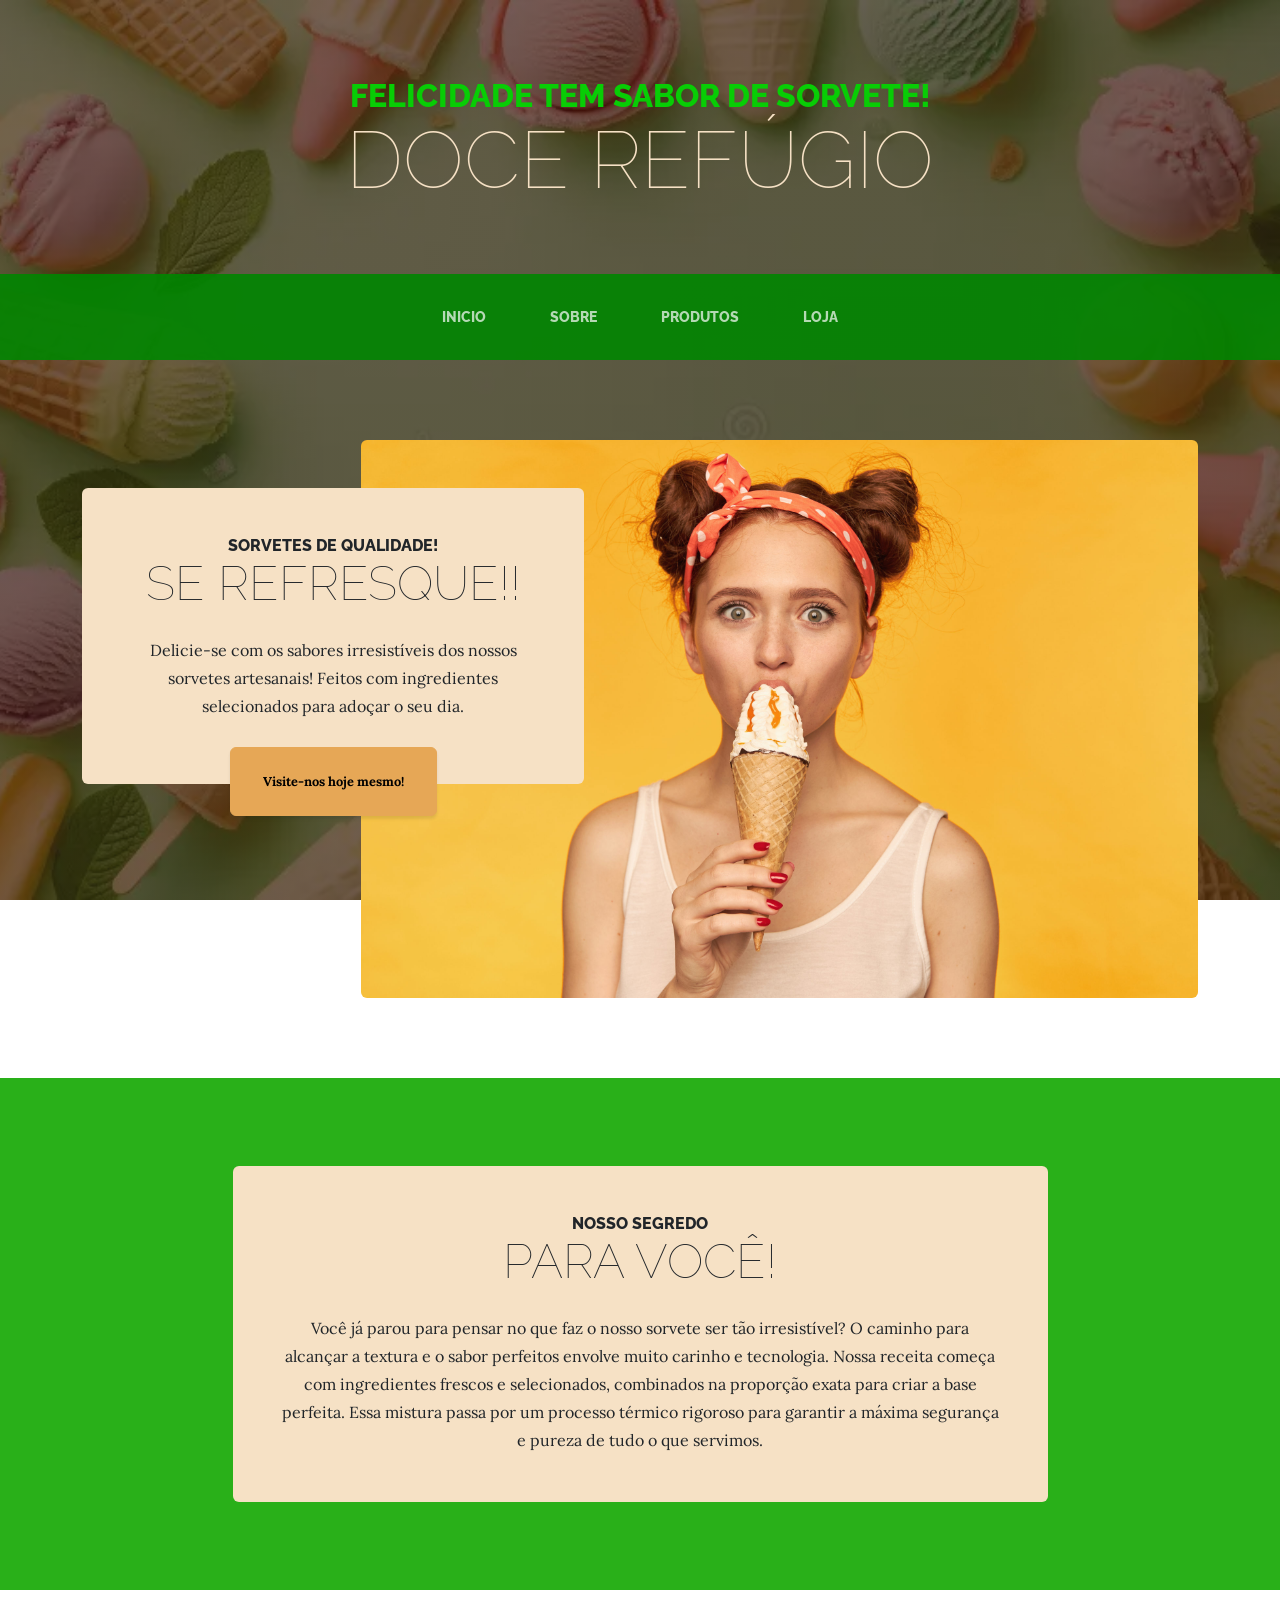
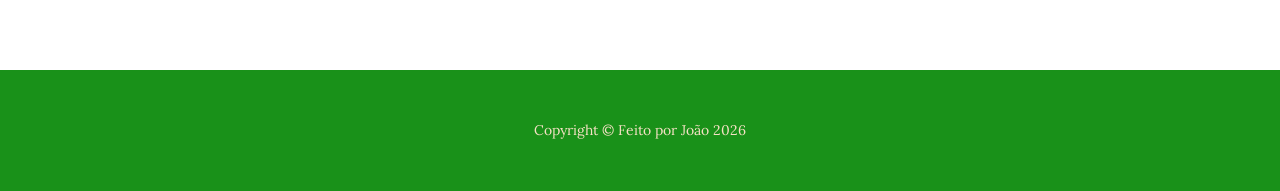
<file: index.html>
<!DOCTYPE html>
<html lang="en">
    <head>

        <meta name="description" content="">
        <meta charset="utf-8" />
        <meta name="viewport" content="width=device-width, initial-scale=1, shrink-to-fit=no" />
        <meta name="description" content="A melhor sorveteria de moc com foco em qualidade" />
        <meta name="author" content="" />
        <title>Business Casual - Start Bootstrap Theme</title>
        <link rel="icon" type="image/x-icon" href="assets/favicon.ico" />
        <!-- Google fonts-->
        <link href="https://fonts.googleapis.com/css?family=Raleway:100,100i,200,200i,300,300i,400,400i,500,500i,600,600i,700,700i,800,800i,900,900i" rel="stylesheet" />
        <link href="https://fonts.googleapis.com/css?family=Lora:400,400i,700,700i" rel="stylesheet" />
        <!-- Core theme CSS (includes Bootstrap)-->
        <link href="css/styles.css" rel="stylesheet" />
    </head>
    <body>
        <header>
            <h1 class="site-heading text-center text-faded d-none d-lg-block">
                <span class="site-heading-upper text-primary mb-3">Felicidade tem sabor de sorvete!</span>
                <span class="site-heading-lower">Doce Refúgio</span>
            </h1>
        </header>
        <main>
            <!-- Navigation-->
            <nav class="navbar navbar-expand-lg navbar-dark py-lg-4" id="mainNav">
                <div class="container">
                    <a class="navbar-brand text-uppercase fw-bold d-lg-none" href="index.html">Start Bootstrap</a>
                    <button class="navbar-toggler" type="button" data-bs-toggle="collapse" data-bs-target="#navbarSupportedContent" aria-controls="navbarSupportedContent" aria-expanded="false" aria-label="Toggle navigation"><span class="navbar-toggler-icon"></span></button>
                    <div class="collapse navbar-collapse" id="navbarSupportedContent">
                        <ul class="navbar-nav mx-auto">
                            <li class="nav-item px-lg-4"><a class="nav-link text-uppercase" href="index.html">Inicio</a></li>
                            <li class="nav-item px-lg-4"><a class="nav-link text-uppercase" href="about.html">Sobre</a></li>
                            <li class="nav-item px-lg-4"><a class="nav-link text-uppercase" href="products.html">Produtos</a></li>
                            <li class="nav-item px-lg-4"><a class="nav-link text-uppercase" href="store.html">Loja</a></li>
                        </ul>
                    </div>
                </div>
            </nav>
            <section class="page-section clearfix">
                <div class="container">
                    <div class="intro">
                        <img class="intro-img img-fluid mb-3 mb-lg-0 rounded" src="assets/img/intro.jpg" alt="..." />
                        <div class="intro-text left-0 text-center bg-faded p-5 rounded">
                            <h2 class="section-heading mb-4">
                                <span class="section-heading-upper">Sorvetes de qualidade!</span>
                                <span class="section-heading-lower">Se refresque!!</span>
                            </h2>
                            <p class="mb-3">Delicie-se com os sabores irresistíveis dos nossos sorvetes artesanais! Feitos com ingredientes selecionados para adoçar o seu dia.</p>
                            <div class="intro-button mx-auto"><a class="btn btn-primary btn-xl" href="#!">Visite-nos hoje mesmo!</a></div>
                        </div>
                    </div>
                </div>
            </section>
            <section class="page-section cta">
                <div class="container">
                    <div class="row">
                        <div class="col-xl-9 mx-auto">
                            <div class="cta-inner bg-faded text-center rounded">
                                <h2 class="section-heading mb-4">
                                    <span class="section-heading-upper">Nosso Segredo</span>
                                    <span class="section-heading-lower">Para Você!</span>
                                </h2>
                                <p class="mb-0">Você já parou para pensar no que faz o nosso sorvete ser tão irresistível? O caminho para alcançar a textura e o sabor perfeitos envolve muito carinho e tecnologia. Nossa receita começa com ingredientes frescos e selecionados, combinados na proporção exata para criar a base perfeita. Essa mistura passa por um processo térmico rigoroso para garantir a máxima segurança e pureza de tudo o que servimos.</p>
                            </div>
                        </div>
                    </div>
                </div>
            </section>
        </main>
        <footer class="footer text-faded text-center py-5">
            <div class="container"><p class="m-0 small">Copyright &copy; Feito por João 2026</p></div>
        </footer>
        <!-- Bootstrap core JS-->
        <script src="https://cdn.jsdelivr.net/npm/bootstrap@5.2.3/dist/js/bootstrap.bundle.min.js"></script>
        <!-- Core theme JS-->
        <script src="js/scripts.js"></script>
    </body>
</html>
</file>
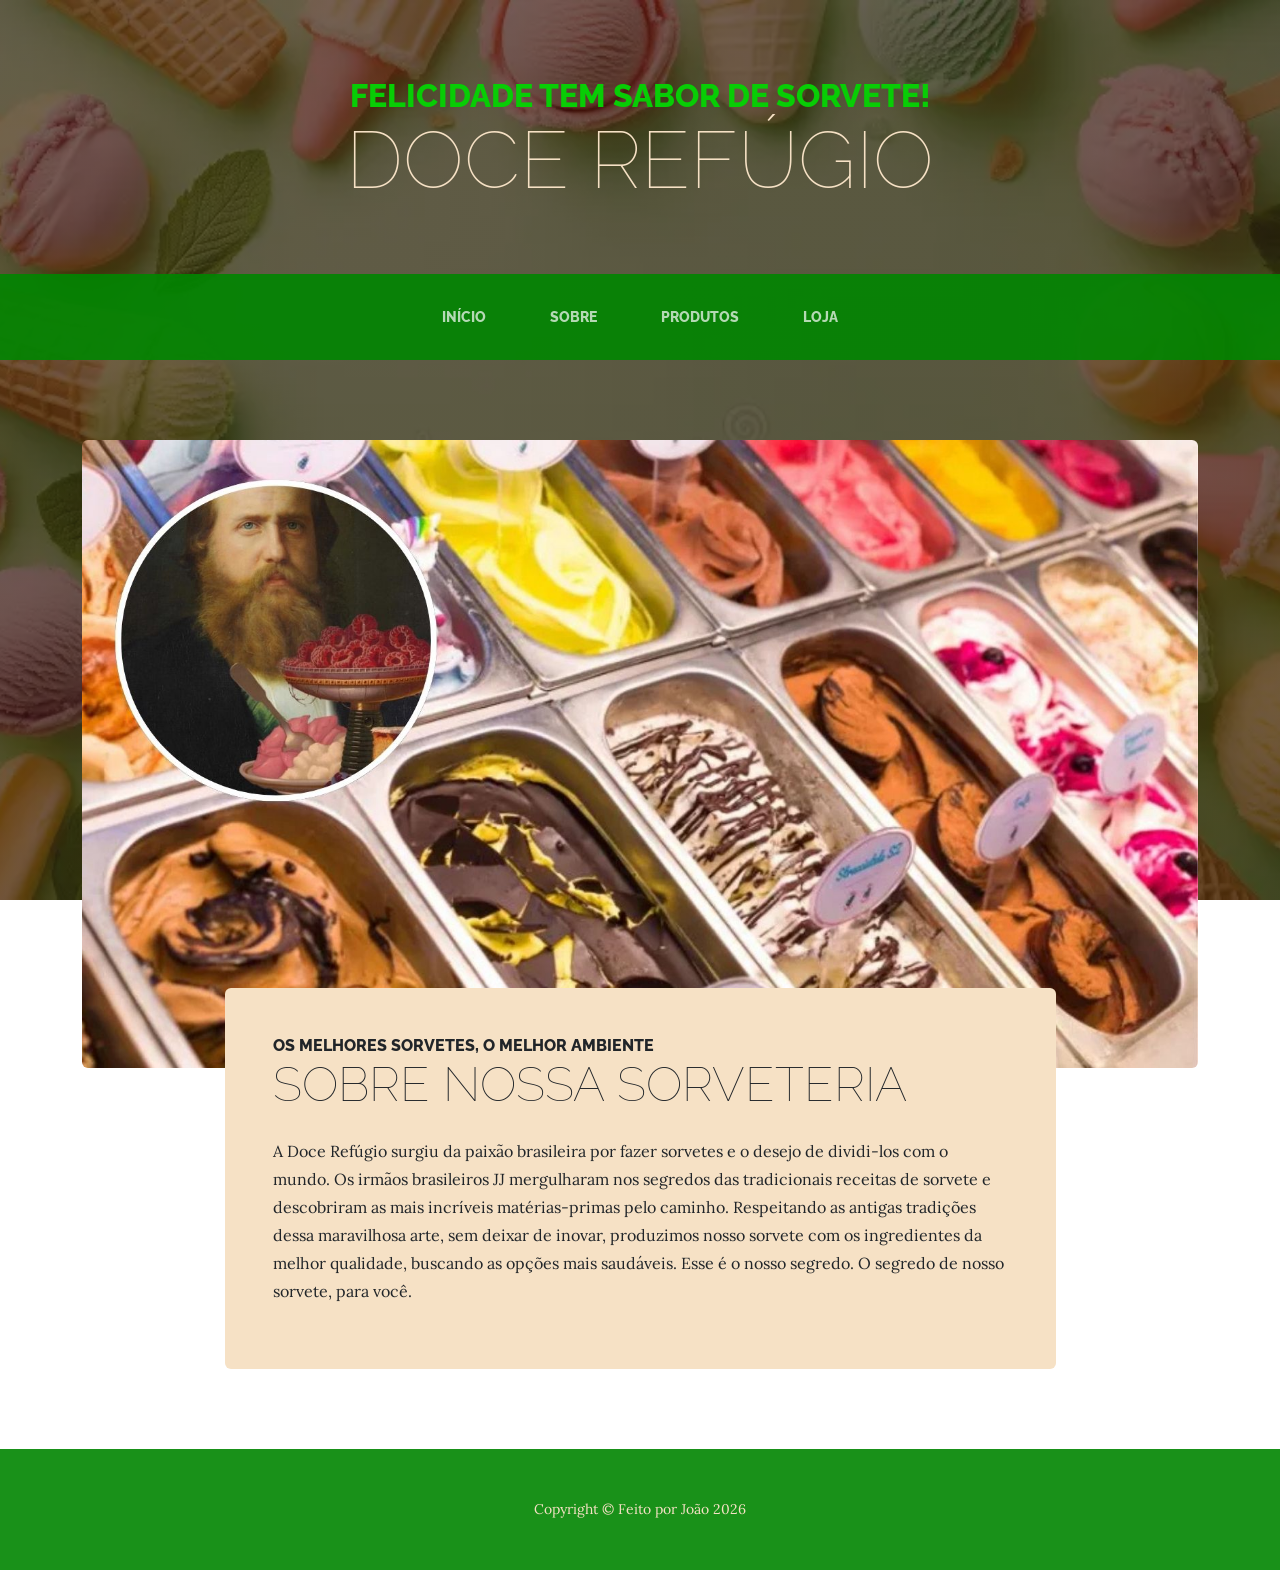
<file: about.html>
<!DOCTYPE html>
<html lang="en">
    <head>
        <meta charset="utf-8" />
        <meta name="viewport" content="width=device-width, initial-scale=1, shrink-to-fit=no" />
        <meta name="description" content="" />
        <meta name="author" content="" />
        <title>Business Casual - Start Bootstrap Theme</title>
        <link rel="icon" type="image/x-icon" href="assets/favicon.ico" />
        <!-- Google fonts-->
        <link href="https://fonts.googleapis.com/css?family=Raleway:100,100i,200,200i,300,300i,400,400i,500,500i,600,600i,700,700i,800,800i,900,900i" rel="stylesheet" />
        <link href="https://fonts.googleapis.com/css?family=Lora:400,400i,700,700i" rel="stylesheet" />
        <!-- Core theme CSS (includes Bootstrap)-->
        <link href="css/styles.css" rel="stylesheet" />
    </head>
    <body>
        <header>
            <h1 class="site-heading text-center text-faded d-none d-lg-block">
                <span class="site-heading-upper text-primary mb-3">Felicidade tem sabor de sorvete!</span>
                <span class="site-heading-lower">Doce Refúgio</span>
            </h1>
        </header>
        <!-- Navigation-->
        <nav class="navbar navbar-expand-lg navbar-dark py-lg-4" id="mainNav">
            <div class="container">
                <a class="navbar-brand text-uppercase fw-bold d-lg-none" href="index.html">Start Bootstrap</a>
                <button class="navbar-toggler" type="button" data-bs-toggle="collapse" data-bs-target="#navbarSupportedContent" aria-controls="navbarSupportedContent" aria-expanded="false" aria-label="Toggle navigation"><span class="navbar-toggler-icon"></span></button>
                <div class="collapse navbar-collapse" id="navbarSupportedContent">
                    <ul class="navbar-nav mx-auto">
                        <li class="nav-item px-lg-4"><a class="nav-link text-uppercase" href="index.html">Início</a></li>
                        <li class="nav-item px-lg-4"><a class="nav-link text-uppercase" href="about.html">Sobre</a></li>
                        <li class="nav-item px-lg-4"><a class="nav-link text-uppercase" href="products.html">Produtos</a></li>
                        <li class="nav-item px-lg-4"><a class="nav-link text-uppercase" href="store.html">Loja</a></li>
                    </ul>
                </div>
            </div>
        </nav>
        <section class="page-section about-heading">
            <div class="container">
                <img class="img-fluid rounded about-heading-img mb-3 mb-lg-0" src="assets/img/about.jpg" alt="..." />
                <div class="about-heading-content">
                    <div class="row">
                        <div class="col-xl-9 col-lg-10 mx-auto">
                            <div class="bg-faded rounded p-5">
                                <h2 class="section-heading mb-4">
                                    <span class="section-heading-upper">Os melhores sorvetes, o melhor ambiente</span>
                                    <span class="section-heading-lower">Sobre nossa sorveteria</span>
                                </h2>
                                <p>A Doce Refúgio surgiu da paixão brasileira por
fazer sorvetes e o desejo de dividi-los com o
mundo.

Os irmãos brasileiros JJ mergulharam
nos segredos das tradicionais receitas de
sorvete e descobriram as mais incríveis
matérias-primas pelo caminho.

Respeitando as antigas tradições dessa
maravilhosa arte, sem deixar de inovar,
produzimos nosso sorvete com os ingredientes
da melhor qualidade, buscando as opções mais
saudáveis.

Esse é o nosso segredo. O segredo de nosso
sorvete, para você.</p>
                
                                
                            </div>
                        </div>
                    </div>
                </div>
            </div>
        </section>
        <footer class="footer text-faded text-center py-5">
            <div class="container"><p class="m-0 small">Copyright &copy; Feito por João 2026</p></div>
        </footer>
        <!-- Bootstrap core JS-->
        <script src="https://cdn.jsdelivr.net/npm/bootstrap@5.2.3/dist/js/bootstrap.bundle.min.js"></script>
        <!-- Core theme JS-->
        <script src="js/scripts.js"></script>
    </body>
</html>
</file>
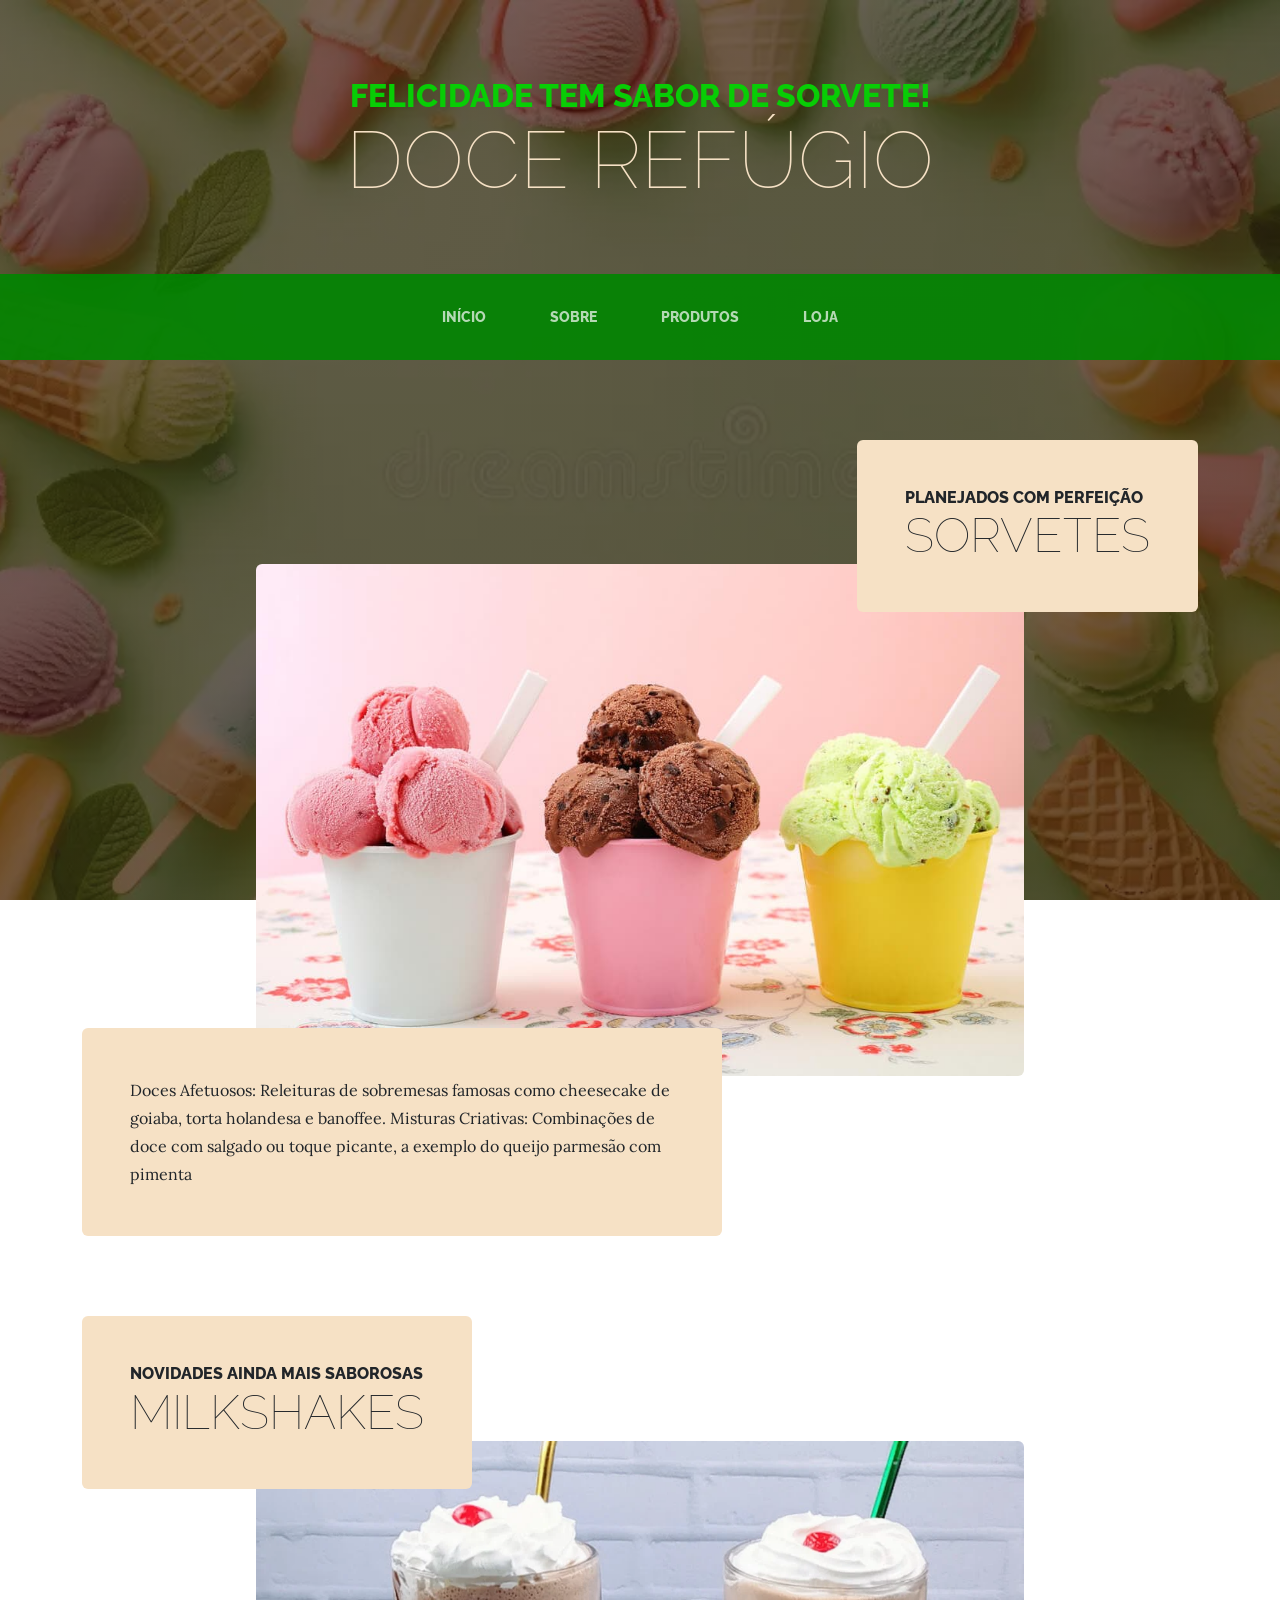
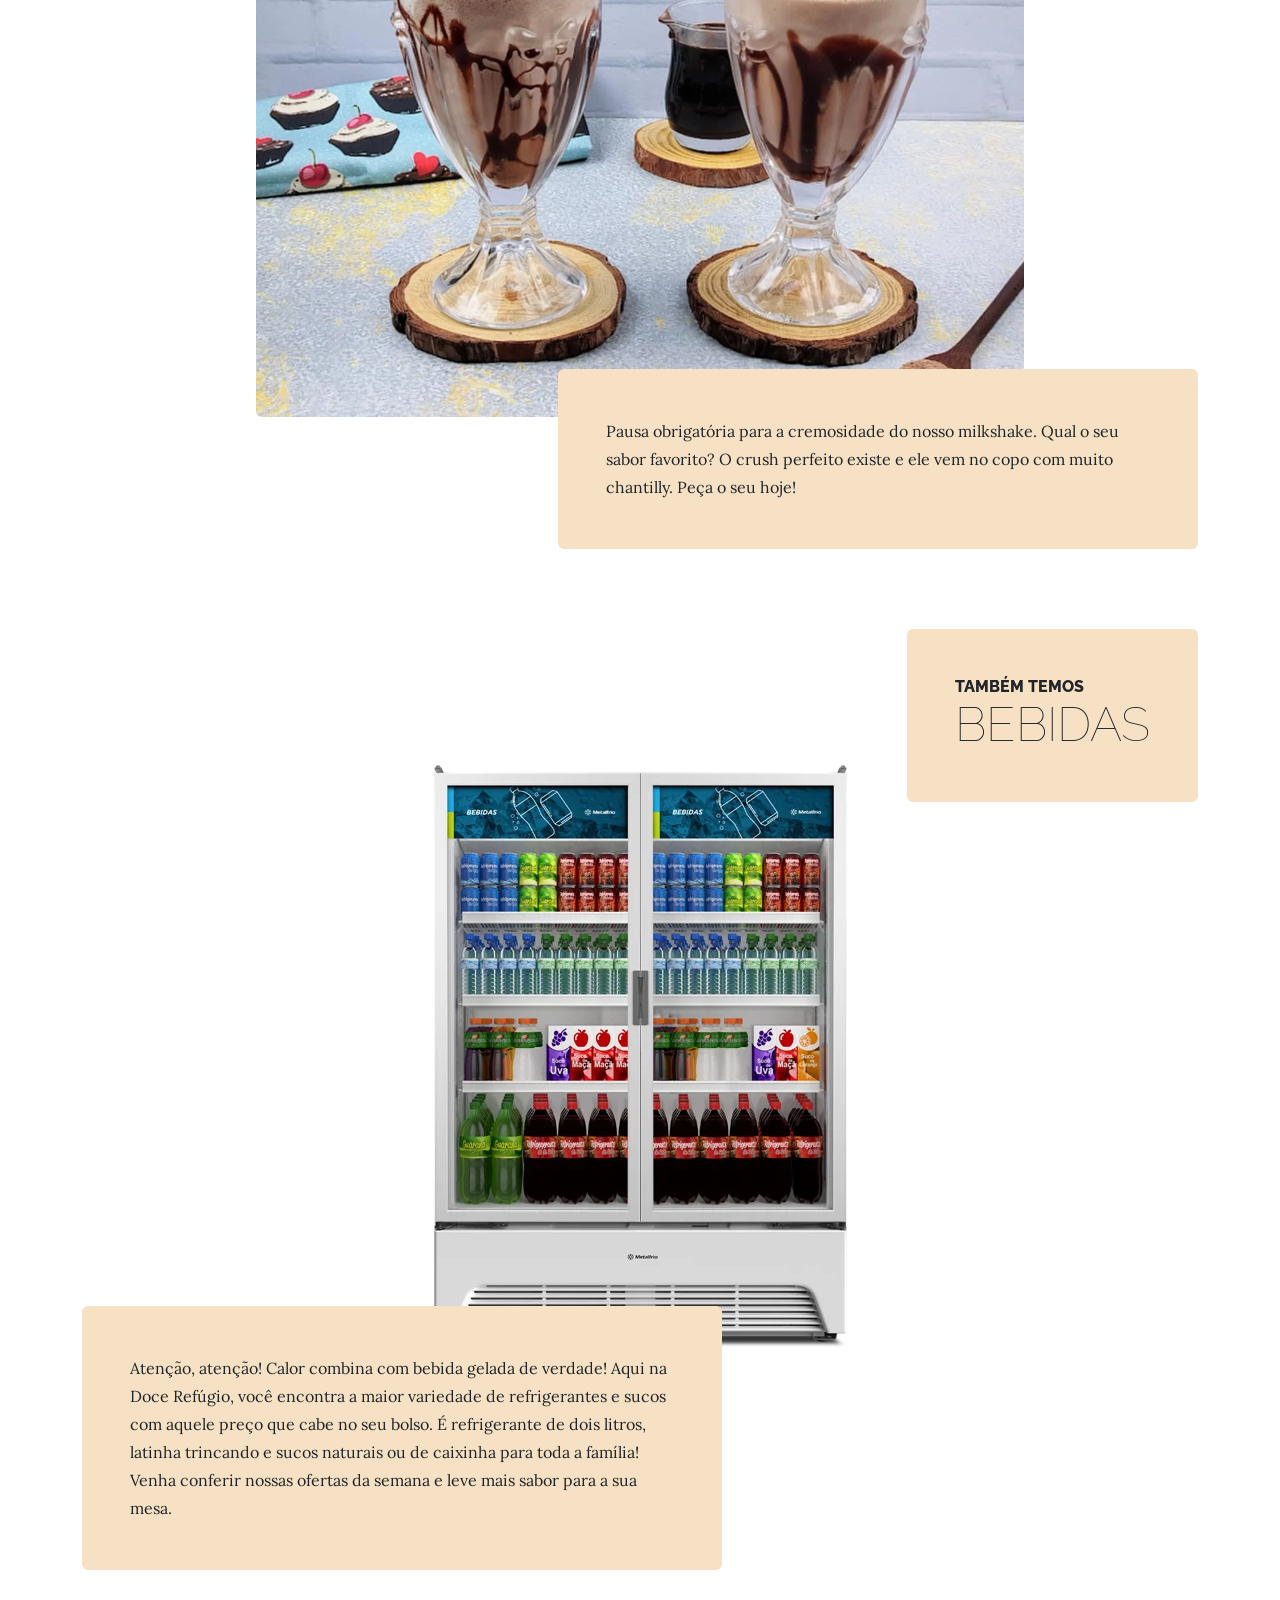
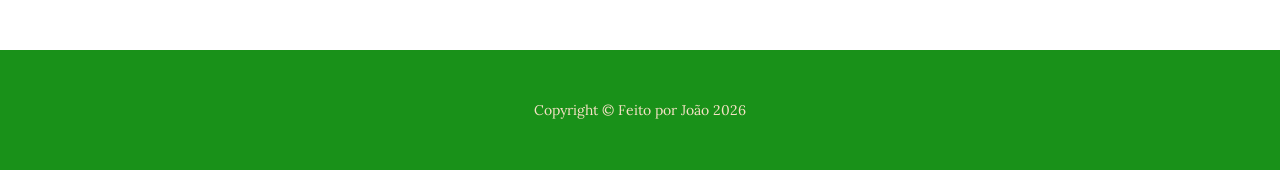
<file: products.html>
<!DOCTYPE html>
<html lang="en">
    <head>
        <meta charset="utf-8" />
        <meta name="viewport" content="width=device-width, initial-scale=1, shrink-to-fit=no" />
        <meta name="description" content="" />
        <meta name="author" content="" />
        <title>Business Casual - Start Bootstrap Theme</title>
        <link rel="icon" type="image/x-icon" href="assets/favicon.ico" />
        <!-- Google fonts-->
        <link href="https://fonts.googleapis.com/css?family=Raleway:100,100i,200,200i,300,300i,400,400i,500,500i,600,600i,700,700i,800,800i,900,900i" rel="stylesheet" />
        <link href="https://fonts.googleapis.com/css?family=Lora:400,400i,700,700i" rel="stylesheet" />
        <!-- Core theme CSS (includes Bootstrap)-->
        <link href="css/styles.css" rel="stylesheet" />
    </head>
    <body>
        <header>
            <h1 class="site-heading text-center text-faded d-none d-lg-block">
                <span class="site-heading-upper text-primary mb-3">Felicidade tem sabor de sorvete!</span>
                <span class="site-heading-lower">Doce Refúgio</span>
            </h1>
        </header>
        <!-- Navigation-->
        <nav class="navbar navbar-expand-lg navbar-dark py-lg-4" id="mainNav">
            <div class="container">
                <a class="navbar-brand text-uppercase fw-bold d-lg-none" href="index.html">Start Bootstrap</a>
                <button class="navbar-toggler" type="button" data-bs-toggle="collapse" data-bs-target="#navbarSupportedContent" aria-controls="navbarSupportedContent" aria-expanded="false" aria-label="Toggle navigation"><span class="navbar-toggler-icon"></span></button>
                <div class="collapse navbar-collapse" id="navbarSupportedContent">
                    <ul class="navbar-nav mx-auto">
                        <li class="nav-item px-lg-4"><a class="nav-link text-uppercase" href="index.html">Início</a></li>
                        <li class="nav-item px-lg-4"><a class="nav-link text-uppercase" href="about.html">Sobre</a></li>
                        <li class="nav-item px-lg-4"><a class="nav-link text-uppercase" href="products.html">Produtos</a></li>
                        <li class="nav-item px-lg-4"><a class="nav-link text-uppercase" href="store.html">Loja</a></li>
                    </ul>
                </div>
            </div>
        </nav>
        <section class="page-section">
            <div class="container">
                <div class="product-item">
                    <div class="product-item-title d-flex">
                        <div class="bg-faded p-5 d-flex ms-auto rounded">
                            <h2 class="section-heading mb-0">
                                <span class="section-heading-upper">planejados com perfeição</span>
                                <span class="section-heading-lower">Sorvetes</span>
                            </h2>
                        </div>
                    </div>
                    <img class="product-item-img mx-auto d-flex rounded img-fluid mb-3 mb-lg-0" src="assets/img/products-01.jpg" alt="..." />
                    <div class="product-item-description d-flex me-auto">
                        <div class="bg-faded p-5 rounded"><p class="mb-0">Doces Afetuosos: Releituras de sobremesas famosas como cheesecake de goiaba, torta holandesa e banoffee. Misturas Criativas: Combinações de doce com salgado ou toque picante, a exemplo do queijo parmesão com pimenta</p></div>
                    </div>
                </div>
            </div>
        </section>
        <section class="page-section">
            <div class="container">
                <div class="product-item">
                    <div class="product-item-title d-flex">
                        <div class="bg-faded p-5 d-flex me-auto rounded">
                            <h2 class="section-heading mb-0">
                                <span class="section-heading-upper">Novidades ainda mais saborosas</span>
                                <span class="section-heading-lower">Milkshakes</span>
                            </h2>
                        </div>
                    </div>
                    <img class="product-item-img mx-auto d-flex rounded img-fluid mb-3 mb-lg-0" src="assets/img/products-02.jpg" alt="..." />
                    <div class="product-item-description d-flex ms-auto">
                        <div class="bg-faded p-5 rounded"><p class="mb-0">Pausa obrigatória para a cremosidade do nosso milkshake. Qual o seu sabor favorito? O crush perfeito existe e ele vem no copo com muito chantilly. Peça o seu hoje!</p></div>
                    </div>
                </div>
            </div>
        </section>
        <section class="page-section">
            <div class="container">
                <div class="product-item">
                    <div class="product-item-title d-flex">
                        <div class="bg-faded p-5 d-flex ms-auto rounded">
                            <h2 class="section-heading mb-0">
                                <span class="section-heading-upper">Também temos</span>
                                <span class="section-heading-lower">Bebidas</span>
                            </h2>
                        </div>
                    </div>
                    <img class="product-item-img mx-auto d-flex rounded img-fluid mb-3 mb-lg-0" src="assets/img/products-03.jpg" alt="..." />
                    <div class="product-item-description d-flex me-auto">
                        <div class="bg-faded p-5 rounded"><p class="mb-0">Atenção, atenção! Calor combina com bebida gelada de verdade! Aqui na Doce Refúgio, você encontra a maior variedade de refrigerantes e sucos com aquele preço que cabe no seu bolso. É refrigerante de dois litros, latinha trincando e sucos naturais ou de caixinha para toda a família! Venha conferir nossas ofertas da semana e leve mais sabor para a sua mesa. </p></div>
                    </div>
                </div>
            </div>
        </section>
        <footer class="footer text-faded text-center py-5">
            <div class="container"><p class="m-0 small">Copyright &copy; Feito por João 2026</p></div>
        </footer>
        <!-- Bootstrap core JS-->
        <script src="https://cdn.jsdelivr.net/npm/bootstrap@5.2.3/dist/js/bootstrap.bundle.min.js"></script>
        <!-- Core theme JS-->
        <script src="js/scripts.js"></script>
    </body>
</html>
</file>
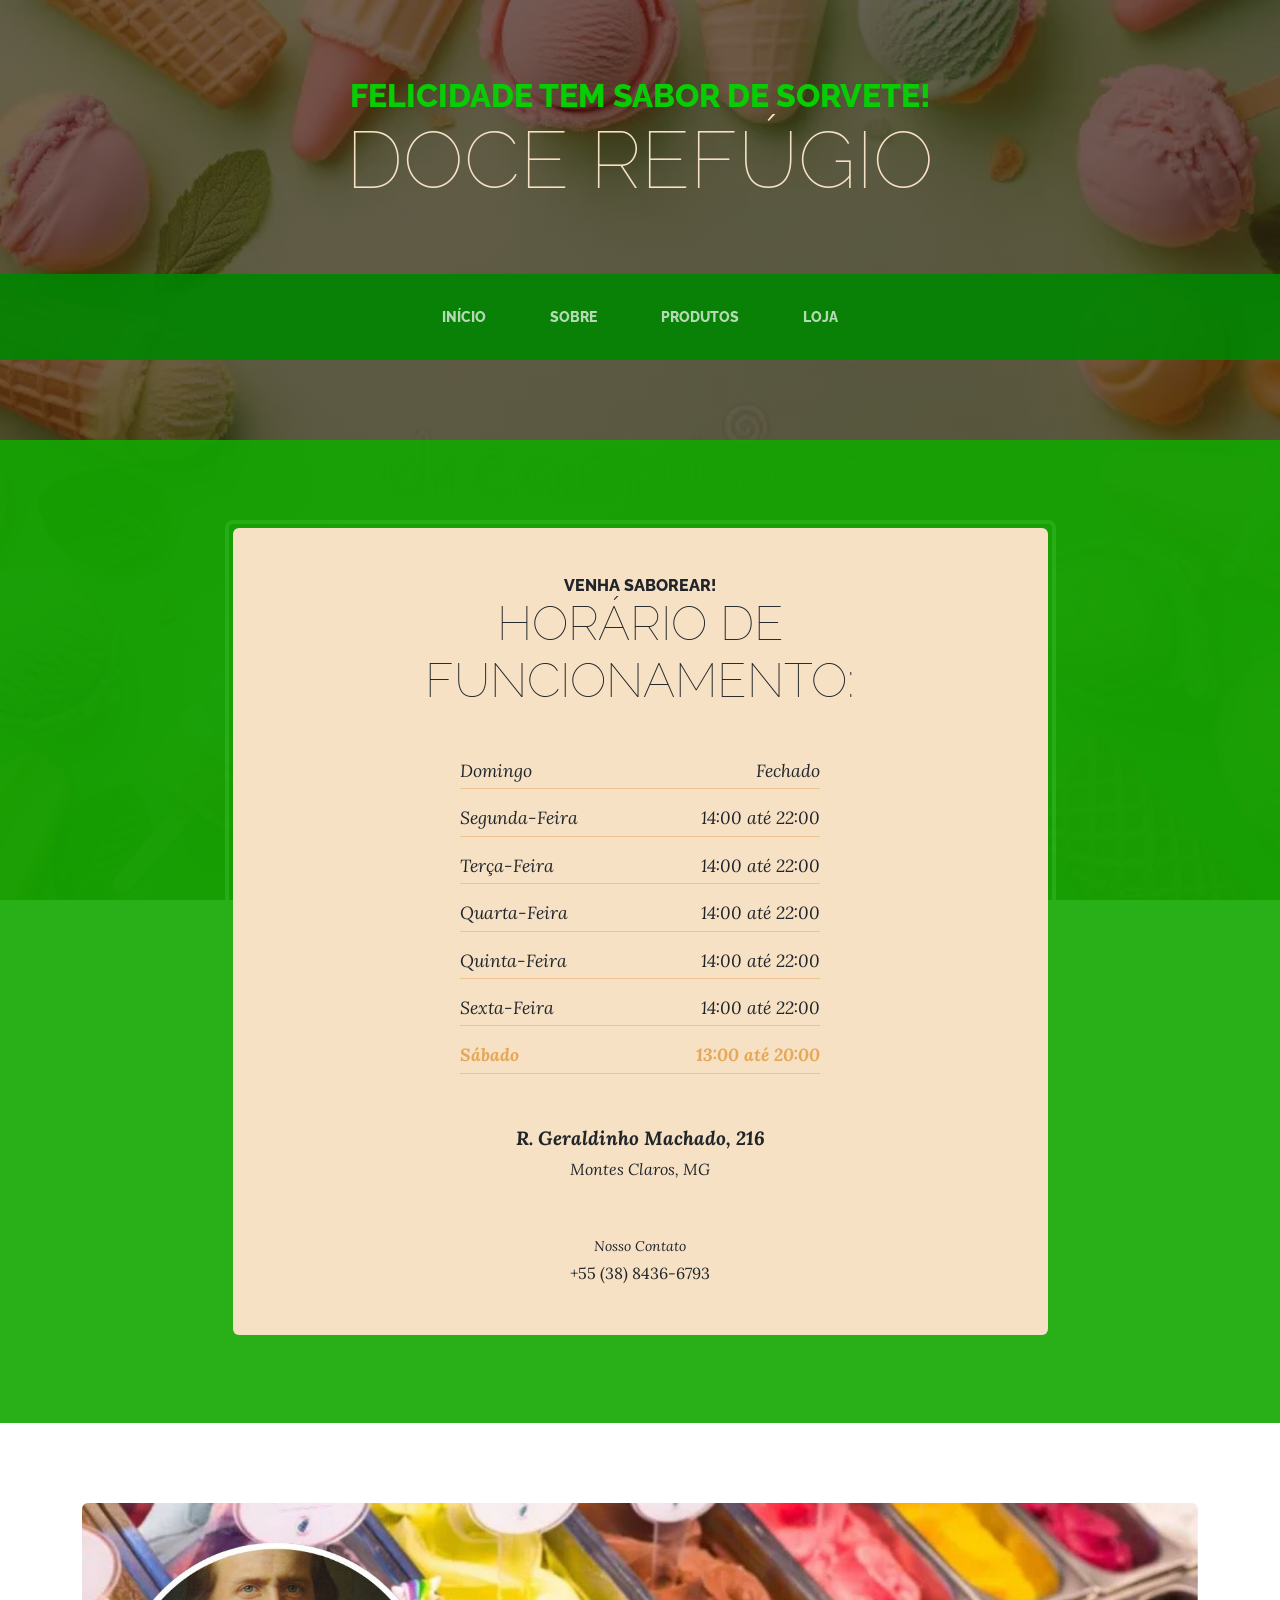
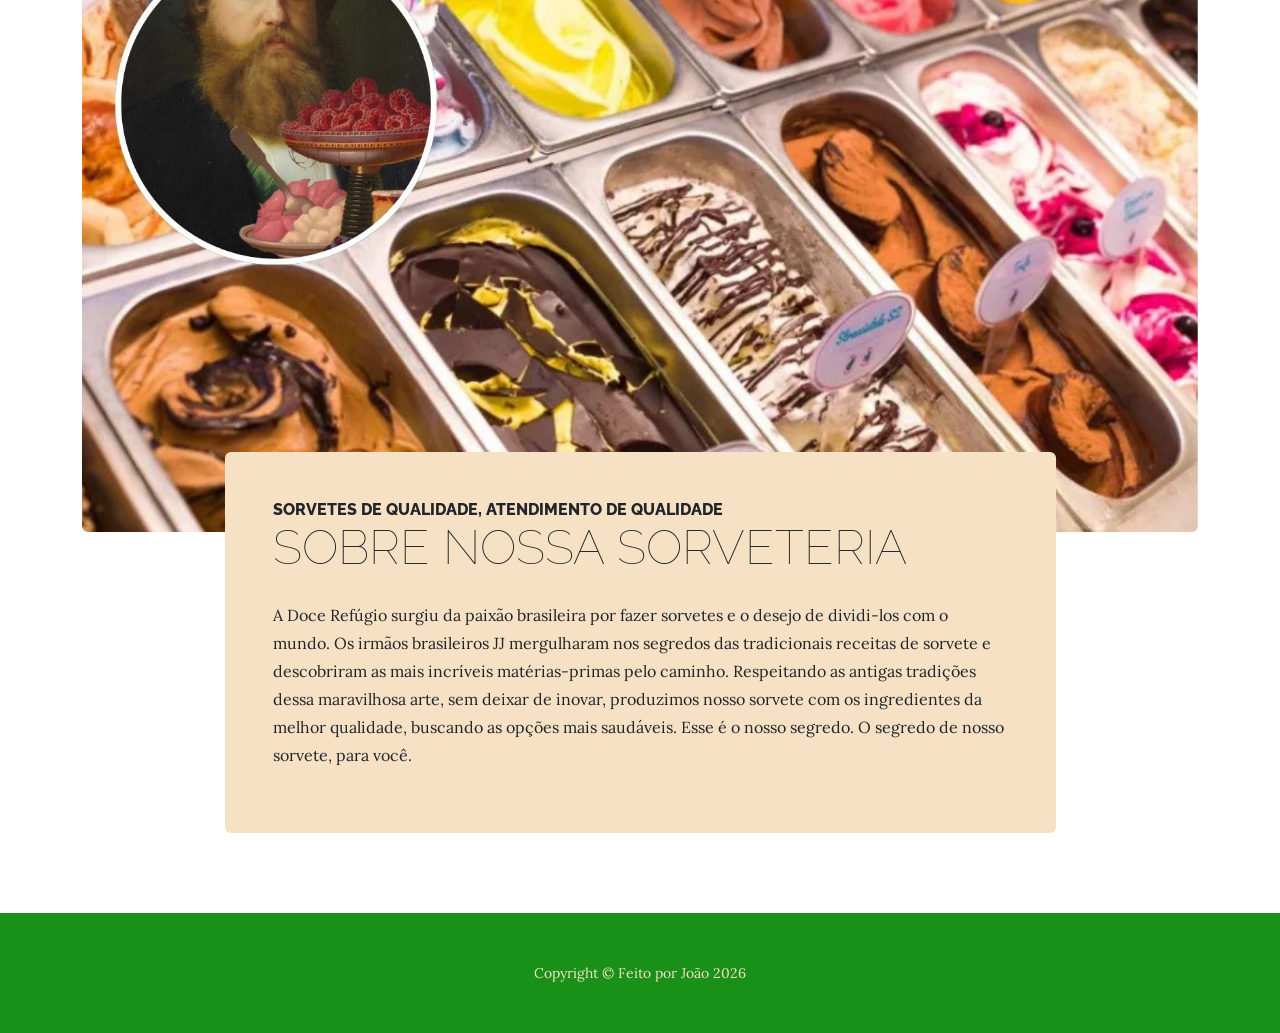
<file: store.html>
<!DOCTYPE html>
<html lang="en">
    <head>
        <meta charset="utf-8" />
        <meta name="viewport" content="width=device-width, initial-scale=1, shrink-to-fit=no" />
        <meta name="description" content="" />
        <meta name="author" content="" />
        <title>Business Casual - Start Bootstrap Theme</title>
        <link rel="icon" type="image/x-icon" href="assets/favicon.ico" />
        <!-- Google fonts-->
        <link href="https://fonts.googleapis.com/css?family=Raleway:100,100i,200,200i,300,300i,400,400i,500,500i,600,600i,700,700i,800,800i,900,900i" rel="stylesheet" />
        <link href="https://fonts.googleapis.com/css?family=Lora:400,400i,700,700i" rel="stylesheet" />
        <!-- Core theme CSS (includes Bootstrap)-->
        <link href="css/styles.css" rel="stylesheet" />
    </head>
    <body>
        <header>
            <h1 class="site-heading text-center text-faded d-none d-lg-block">
                <span class="site-heading-upper text-primary mb-3">Felicidade tem sabor de sorvete!</span>
                <span class="site-heading-lower">Doce Refúgio</span>
            </h1>
        </header>
        <!-- Navigation-->
        <nav class="navbar navbar-expand-lg navbar-dark py-lg-4" id="mainNav">
            <div class="container">
                <a class="navbar-brand text-uppercase fw-bold d-lg-none" href="index.html">Start Bootstrap</a>
                <button class="navbar-toggler" type="button" data-bs-toggle="collapse" data-bs-target="#navbarSupportedContent" aria-controls="navbarSupportedContent" aria-expanded="false" aria-label="Toggle navigation"><span class="navbar-toggler-icon"></span></button>
                <div class="collapse navbar-collapse" id="navbarSupportedContent">
                    <ul class="navbar-nav mx-auto">
                        <li class="nav-item px-lg-4"><a class="nav-link text-uppercase" href="index.html">Início</a></li>
                        <li class="nav-item px-lg-4"><a class="nav-link text-uppercase" href="about.html">Sobre</a></li>
                        <li class="nav-item px-lg-4"><a class="nav-link text-uppercase" href="products.html">Produtos</a></li>
                        <li class="nav-item px-lg-4"><a class="nav-link text-uppercase" href="store.html">Loja</a></li>
                    </ul>
                </div>
            </div>
        </nav>
        <section class="page-section cta">
            <div class="container">
                <div class="row">
                    <div class="col-xl-9 mx-auto">
                        <div class="cta-inner bg-faded text-center rounded">
                            <h2 class="section-heading mb-5">
                                <span class="section-heading-upper">Venha saborear!</span>
                                <span class="section-heading-lower">Horário de funcionamento:</span>
                            </h2>
                            <ul class="list-unstyled list-hours mb-5 text-left mx-auto">
                                <li class="list-unstyled-item list-hours-item d-flex">
                                    Domingo
                                    <span class="ms-auto">Fechado</span>
                                </li>
                                <li class="list-unstyled-item list-hours-item d-flex">
                                    Segunda-Feira
                                    <span class="ms-auto">14:00 até 22:00</span>
                                </li>
                                <li class="list-unstyled-item list-hours-item d-flex">
                                    Terça-Feira
                                    <span class="ms-auto">14:00 até 22:00 </span>
                                </li>
                                <li class="list-unstyled-item list-hours-item d-flex">
                                    Quarta-Feira
                                    <span class="ms-auto">14:00  até 22:00 </span>
                                </li>
                                <li class="list-unstyled-item list-hours-item d-flex">
                                    Quinta-Feira
                                    <span class="ms-auto">14:00  até 22:00 </span>
                                </li>
                                <li class="list-unstyled-item list-hours-item d-flex">
                                    Sexta-Feira
                                    <span class="ms-auto">14:00 até 22:00 </span>
                                </li>
                                <li class="list-unstyled-item list-hours-item d-flex">
                                    Sábado
                                    <span class="ms-auto">13:00 até 20:00 </span>
                                </li>
                            </ul>
                            <p class="address mb-5">
                                <em>
                                    <strong>R. Geraldinho Machado, 216</strong>
                                    <br />
                                    Montes Claros, MG
                                </em>
                            </p>
                            <p class="mb-0">
                                <small><em>Nosso Contato</em></small>
                                <br />
                                +55 (38) 8436-6793
                            </p>
                        </div>
                    </div>
                </div>
            </div>
        </section>
        <section class="page-section about-heading">
            <div class="container">
                <img class="img-fluid rounded about-heading-img mb-3 mb-lg-0" src="assets/img/about.jpg" alt="..." />
                <div class="about-heading-content">
                    <div class="row">
                        <div class="col-xl-9 col-lg-10 mx-auto">
                            <div class="bg-faded rounded p-5">
                                <h2 class="section-heading mb-4">
                                    <span class="section-heading-upper">Sorvetes de qualidade, atendimento de qualidade</span>
                                    <span class="section-heading-lower">Sobre nossa sorveteria</span>
                                </h2>
                                <p>A Doce Refúgio surgiu da paixão brasileira por
fazer sorvetes e o desejo de dividi-los com o
mundo.

Os irmãos brasileiros JJ mergulharam
nos segredos das tradicionais receitas de
sorvete e descobriram as mais incríveis
matérias-primas pelo caminho.

Respeitando as antigas tradições dessa
maravilhosa arte, sem deixar de inovar,
produzimos nosso sorvete com os ingredientes
da melhor qualidade, buscando as opções mais
saudáveis.

Esse é o nosso segredo. O segredo de nosso
sorvete, para você.</p>
                                
                            </div>
                        </div>
                    </div>
                </div>
            </div>
        </section>
        <footer class="footer text-faded text-center py-5">
            <div class="container"><p class="m-0 small">Copyright &copy; Feito por João 2026</p></div>
        </footer>
        <!-- Bootstrap core JS-->
        <script src="https://cdn.jsdelivr.net/npm/bootstrap@5.2.3/dist/js/bootstrap.bundle.min.js"></script>
        <!-- Core theme JS-->
        <script src="js/scripts.js"></script>
    </body>
</html>
</file>
